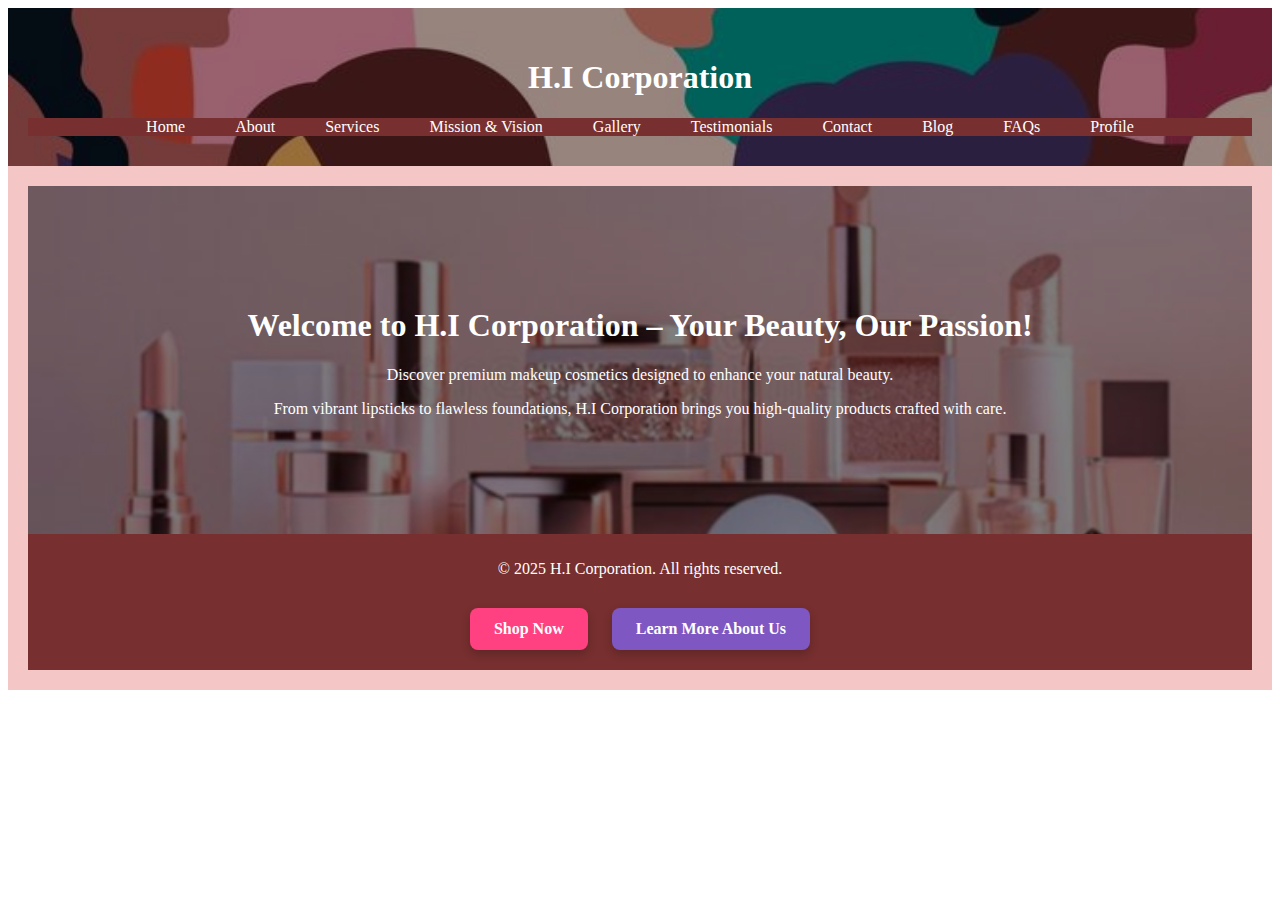
<file: BACARAT, HANIMA G. BSOA-2C/index.html>
<!DOCTYPE html>
<html lang="en">
<head>
  <meta charset="UTF-8">
  <meta name="viewport" content="width=device-width, initial-scale=1.0">
  <title>H.I Corporation</title>
  <link rel="stylesheet" href="css/style.css">
</head>
<body>
  <header>
    <h1>H.I Corporation</h1>
    <nav>
      <ul>
        <li><a href="index.html">Home</a></li>
        <li><a href="about.html">About</a></li>
        <li><a href="products.html">Services</a></li>
        <li><a href="mission-vision.html">Mission & Vision</a></li>
        <li><a href="gallery.html">Gallery</a></li>
        <li><a href="testimonials.html">Testimonials</a></li>
        <li><a href="contact.html">Contact</a></li>
        <li><a href="blog.html">Blog</a></li>
        <li><a href="faqs.html">FAQs</a></li>
        <li><a href="profile.html">Profile</a></li>
      </ul>
    </nav>
  </header>

  <main>
    <section class="hero">
      <h1>Welcome to H.I Corporation – Your Beauty, Our Passion!</h1>
      <p>Discover premium makeup cosmetics designed to enhance your natural beauty.<p>
      <p>From vibrant lipsticks to flawless foundations, H.I Corporation brings you high-quality products crafted with care.<p>
    </section>

  <footer>
    <p>&copy; 2025 H.I Corporation. All rights reserved.</p>
    <div class="buttons">
        <a href="services.html" class="btn">Shop Now</a>
        <a href="about.html" class="btn-secondary">Learn More About Us</a>
      </div>
  </footer>
</body>
</html>
</file>
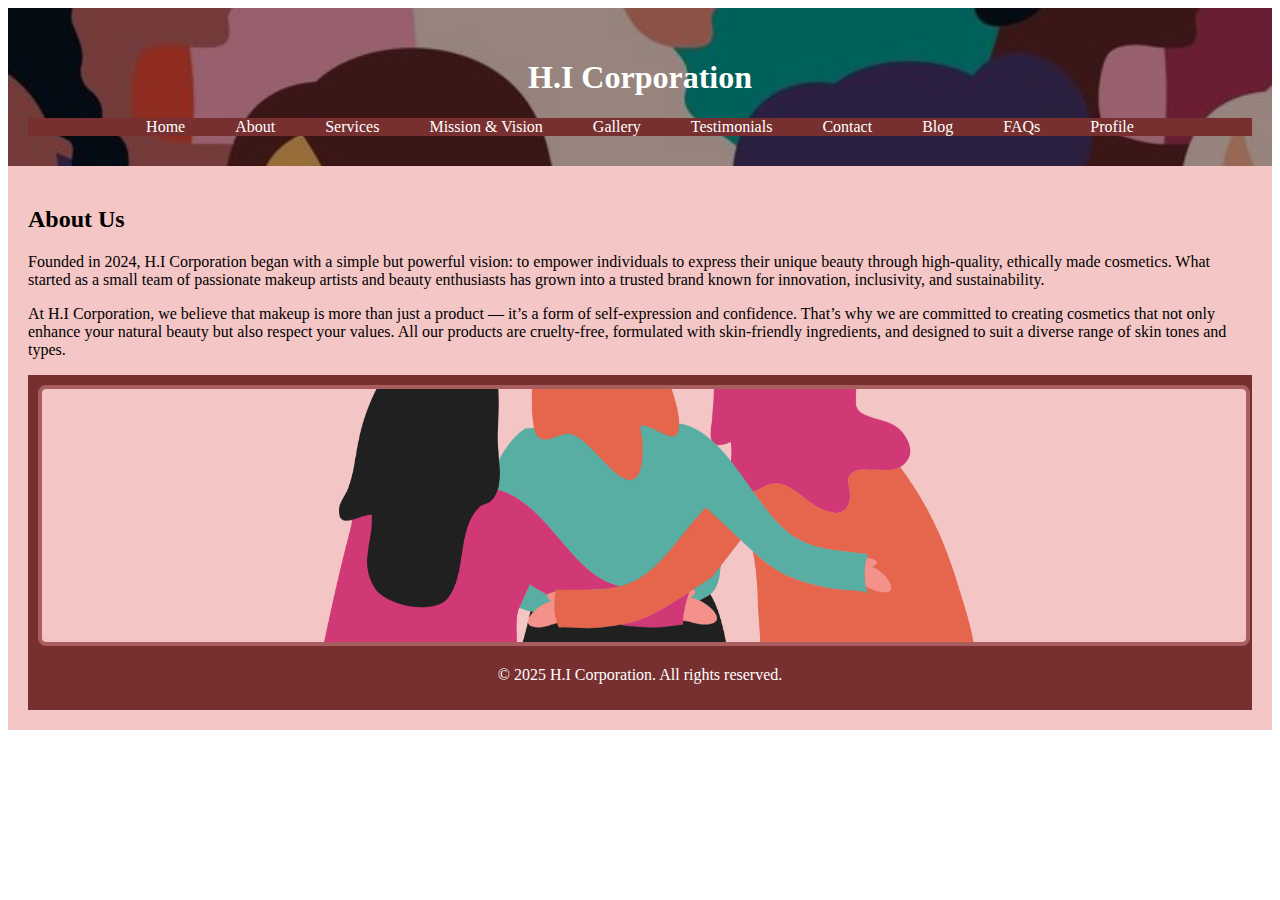
<file: BACARAT, HANIMA G. BSOA-2C/about.html>
<!DOCTYPE html>
<html lang="en">
<head>
  <meta charset="UTF-8">
  <meta name="viewport" content="width=device-width, initial-scale=1.0">
  <title>About Us - H.I Corporation</title>
  <link rel="stylesheet" href="css/style.css">
</head>
<body>
  <header>
    <h1>H.I Corporation</h1>
    <nav>
      <ul>
        <li><a href="index.html">Home</a></li>
        <li><a href="about.html">About</a></li>
        <li><a href="products.html">Services</a></li>
        <li><a href="mission-vision.html">Mission & Vision</a></li>
        <li><a href="gallery.html">Gallery</a></li>
        <li><a href="testimonials.html">Testimonials</a></li>
        <li><a href="contact.html">Contact</a></li>
        <li><a href="blog.html">Blog</a></li>
        <li><a href="faqs.html">FAQs</a></li>
        <li><a href="profile.html">Profile</a></li>
      </ul>
    </nav>
  </header>

  <main>
    <section class="content">
      <h2>About Us</h2>
      <p>Founded in 2024, H.I Corporation began with a simple but powerful vision: to empower individuals to express their unique beauty through high-quality, ethically made cosmetics. What started as a small team of passionate makeup artists and beauty enthusiasts has grown into a trusted brand known for innovation, inclusivity, and sustainability.</p>
      <p>At H.I Corporation, we believe that makeup is more than just a product — it’s a form of self-expression and confidence. That’s why we are committed to creating cosmetics that not only enhance your natural beauty but also respect your values. All our products are cruelty-free, formulated with skin-friendly ingredients, and designed to suit a diverse range of skin tones and types.</p>
    </section>

  <footer>
<div class="about-image">
  <img src="images/team.png" alt="About Image">
</div>

    <p>&copy; 2025 H.I Corporation. All rights reserved.</p>
  </footer>
</body>
</html>
</file>
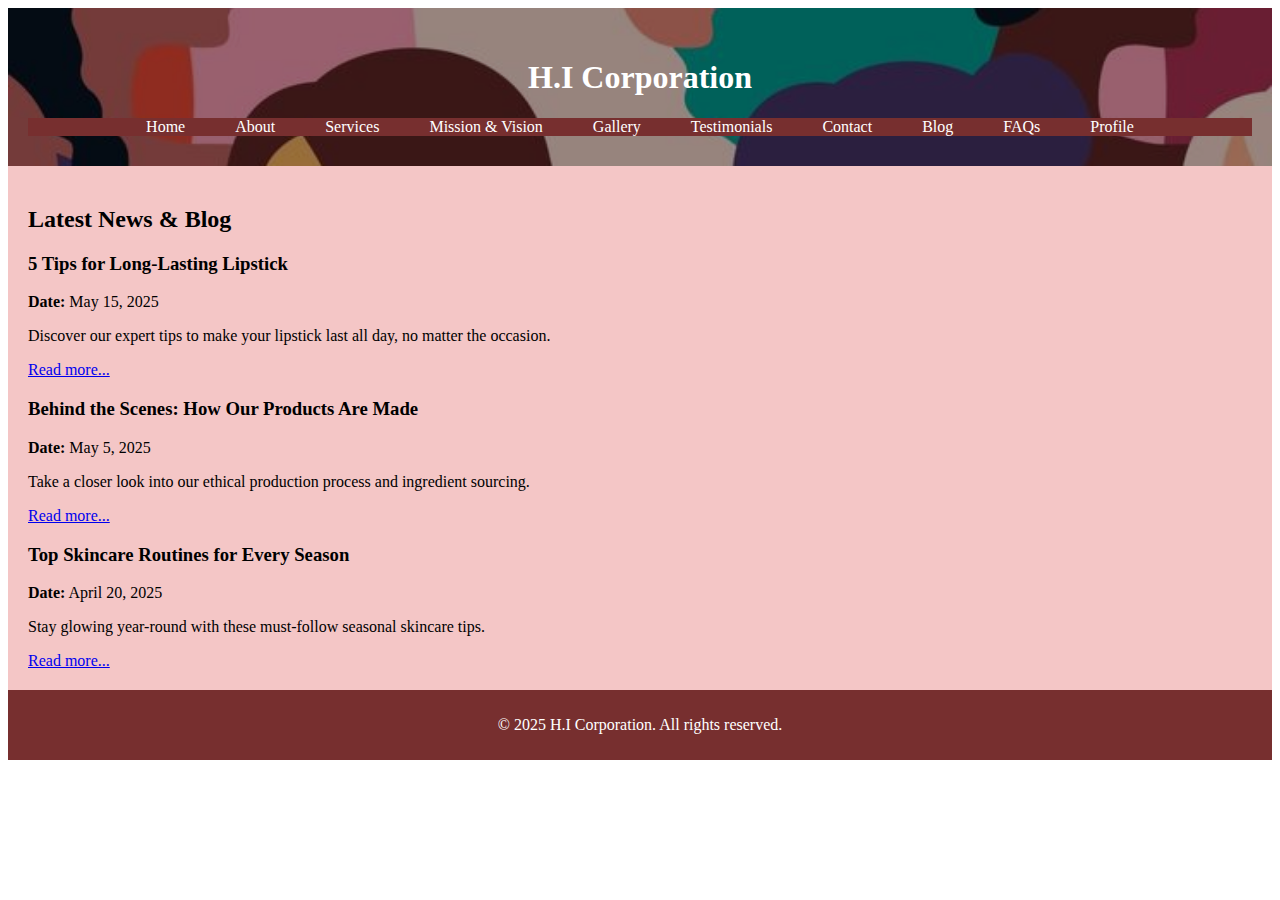
<file: BACARAT, HANIMA G. BSOA-2C/blog.html>
<!DOCTYPE html>
<html lang="en">
<head>
  <meta charset="UTF-8">
  <meta name="viewport" content="width=device-width, initial-scale=1.0">
  <title>Blog - H.I Corporation</title>
  <link rel="stylesheet" href="css/style.css">
</head>
<body>
  <header>
    <h1>H.I Corporation</h1>
    <nav>
      <ul>
        <li><a href="index.html">Home</a></li>
        <li><a href="about.html">About</a></li>
        <li><a href="products.html">Services</a></li>
        <li><a href="mission-vision.html">Mission & Vision</a></li>
        <li><a href="gallery.html">Gallery</a></li>
        <li><a href="testimonials.html">Testimonials</a></li>
        <li><a href="contact.html">Contact</a></li>
        <li><a href="blog.html">Blog</a></li>
        <li><a href="faqs.html">FAQs</a></li>
        <li><a href="profile.html">Profile</a></li>
      </ul>
    </nav>
  </header>

  <main>
    <section class="content">
      <h2>Latest News & Blog</h2>
      <article class="blog-post">
        <h3>5 Tips for Long-Lasting Lipstick</h3>
        <p><strong>Date:</strong> May 15, 2025</p>
        <p>Discover our expert tips to make your lipstick last all day, no matter the occasion.</p>
        <a href="#">Read more...</a>
      </article>

      <article class="blog-post">
        <h3>Behind the Scenes: How Our Products Are Made</h3>
        <p><strong>Date:</strong> May 5, 2025</p>
        <p>Take a closer look into our ethical production process and ingredient sourcing.</p>
        <a href="#">Read more...</a>
      </article>

      <article class="blog-post">
        <h3>Top Skincare Routines for Every Season</h3>
        <p><strong>Date:</strong> April 20, 2025</p>
        <p>Stay glowing year-round with these must-follow seasonal skincare tips.</p>
        <a href="#">Read more...</a>
      </article>
    </section>
  </main>

  <footer>
    <p>&copy; 2025 H.I Corporation. All rights reserved.</p>
  </footer>
</body>
</html>
</file>
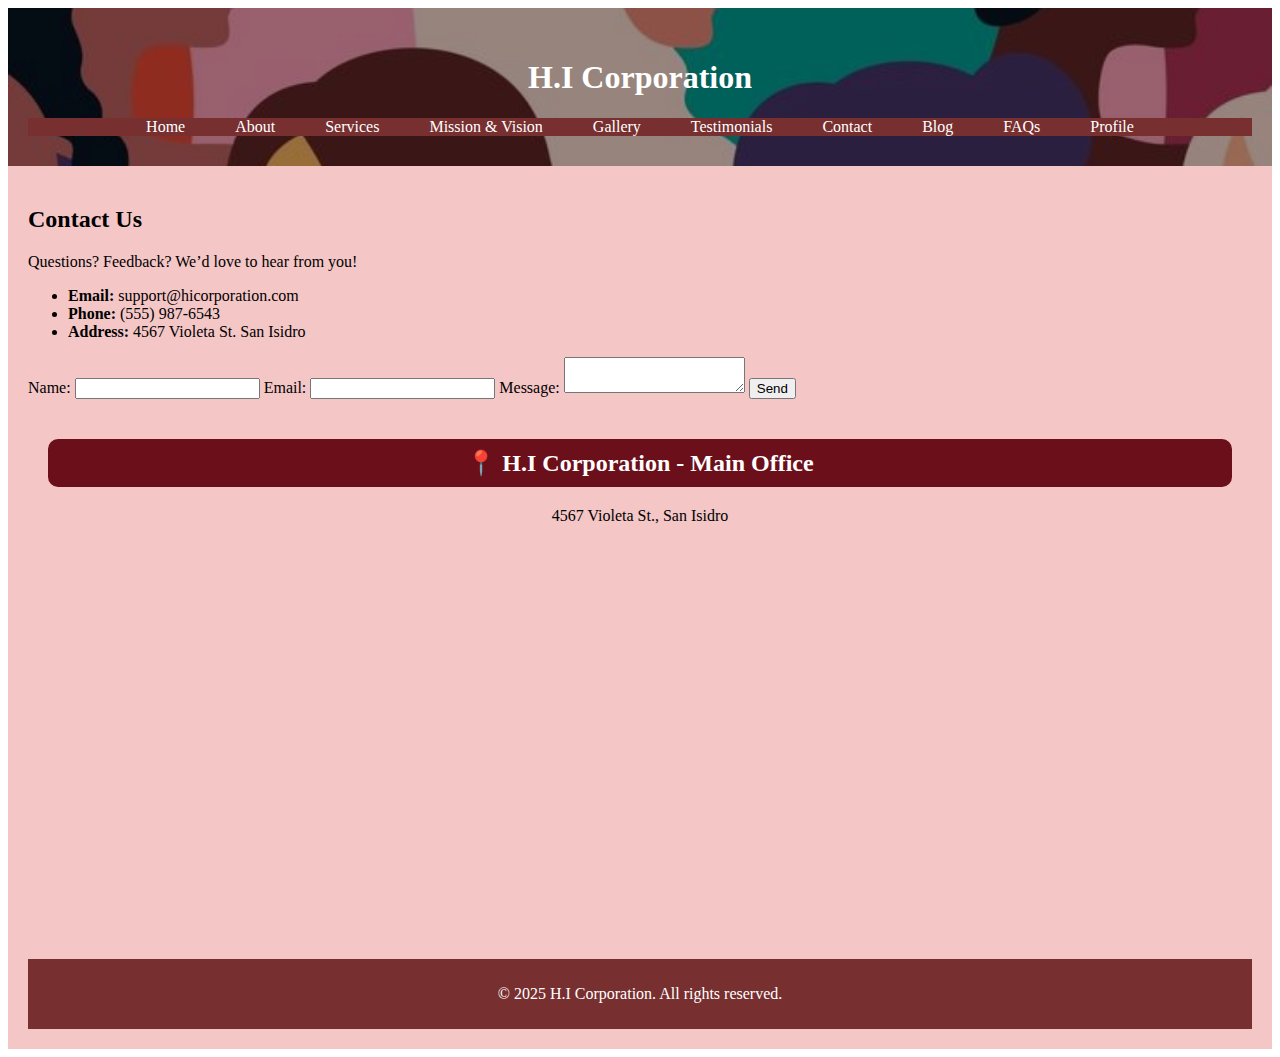
<file: BACARAT, HANIMA G. BSOA-2C/contact.html>
<!DOCTYPE html>
<html lang="en">
<head>
  <meta charset="UTF-8">
  <meta name="viewport" content="width=device-width, initial-scale=1.0">
  <title>Contact - H.I Corporation</title>
  <link rel="stylesheet" href="css/style.css">
</head>
<body>
  <header>
    <h1>H.I Corporation</h1>
    <nav>
      <ul>
        <li><a href="index.html">Home</a></li>
        <li><a href="about.html">About</a></li>
        <li><a href="products.html">Services</a></li>
        <li><a href="mission-vision.html">Mission & Vision</a></li>
        <li><a href="gallery.html">Gallery</a></li>
        <li><a href="testimonials.html">Testimonials</a></li>
        <li><a href="contact.html">Contact</a></li>
        <li><a href="blog.html">Blog</a></li>
        <li><a href="faqs.html">FAQs</a></li>
        <li><a href="profile.html">Profile</a></li>
      </ul>
    </nav>
  </header>

  <main>
    <section class="content">
      <h2>Contact Us</h2>
      <p>Questions? Feedback? We’d love to hear from you!</p>
      <ul>
        <li><strong>Email:</strong> support@hicorporation.com</li>
        <li><strong>Phone:</strong> (555) 987-6543</li>
        <li><strong>Address:</strong> 4567 Violeta St. San Isidro</li>
      </ul>
    </section>

    <section class="contact-form">
      <form>
        <label for="name">Name:</label>
        <input type="text" id="name" name="name" required>

        <label for="email">Email:</label>
        <input type="email" id="email" name="email" required>

        <label for="message">Message:</label>
        <textarea id="message" name="message" required></textarea>

        <button type="submit">Send</button>
      </form>
    </section>

<section class="map-section" style="text-align: center; padding: 20px;">
  <h2 style="color: #fff; background-color: #6b0f1a; padding: 10px; border-radius: 10px;">
    📍 H.I Corporation - Main Office
  </h2>
  <p style="font-size: 16px; margin: 10px 0;">4567 Violeta St., San Isidro</p>
  <iframe
    src="https://www.google.com/maps?q=4567+Violeta+St,+San+Isidro&output=embed"
    width="80%"
    height="400"
    style="border:0; border-radius: 12px;"
    allowfullscreen=""
    loading="lazy"
    referrerpolicy="no-referrer-when-downgrade">
  </iframe>
</section>


  <footer>
    <p>&copy; 2025 H.I Corporation. All rights reserved.</p>
  </footer>
</body>
</html>
</file>
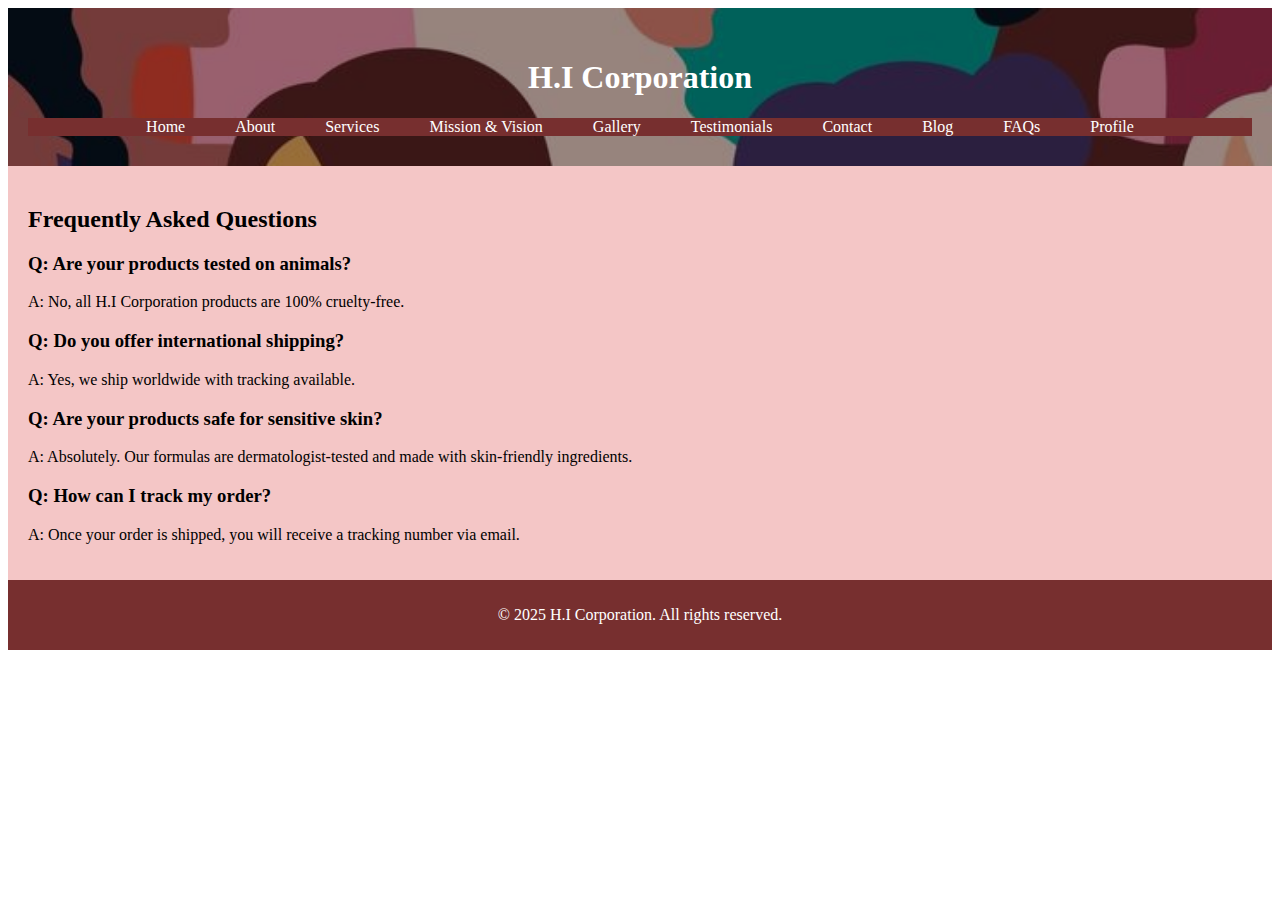
<file: BACARAT, HANIMA G. BSOA-2C/faqs.html>
<!DOCTYPE html>
<html lang="en">
<head>
  <meta charset="UTF-8">
  <meta name="viewport" content="width=device-width, initial-scale=1.0">
  <title>FAQs - H.I Corporation</title>
  <link rel="stylesheet" href="css/style.css">
</head>
<body>
  <header>
    <h1>H.I Corporation</h1>
    <nav>
      <ul>
        <li><a href="index.html">Home</a></li>
        <li><a href="about.html">About</a></li>
        <li><a href="products.html">Services</a></li>
        <li><a href="mission-vision.html">Mission & Vision</a></li>
        <li><a href="gallery.html">Gallery</a></li>
        <li><a href="testimonials.html">Testimonials</a></li>
        <li><a href="contact.html">Contact</a></li>
        <li><a href="blog.html">Blog</a></li>
        <li><a href="faqs.html">FAQs</a></li>
        <li><a href="profile.html">Profile</a></li>
      </ul>
    </nav>
  </header>

  <main>
    <section class="content">
      <h2>Frequently Asked Questions</h2>

      <div class="faq">
        <h3>Q: Are your products tested on animals?</h3>
        <p>A: No, all H.I Corporation products are 100% cruelty-free.</p>
      </div>

      <div class="faq">
        <h3>Q: Do you offer international shipping?</h3>
        <p>A: Yes, we ship worldwide with tracking available.</p>
      </div>

      <div class="faq">
        <h3>Q: Are your products safe for sensitive skin?</h3>
        <p>A: Absolutely. Our formulas are dermatologist-tested and made with skin-friendly ingredients.</p>
      </div>

      <div class="faq">
        <h3>Q: How can I track my order?</h3>
        <p>A: Once your order is shipped, you will receive a tracking number via email.</p>
      </div>

    </section>
  </main>

  <footer>
    <p>&copy; 2025 H.I Corporation. All rights reserved.</p>
  </footer>
</body>
</html>
</file>
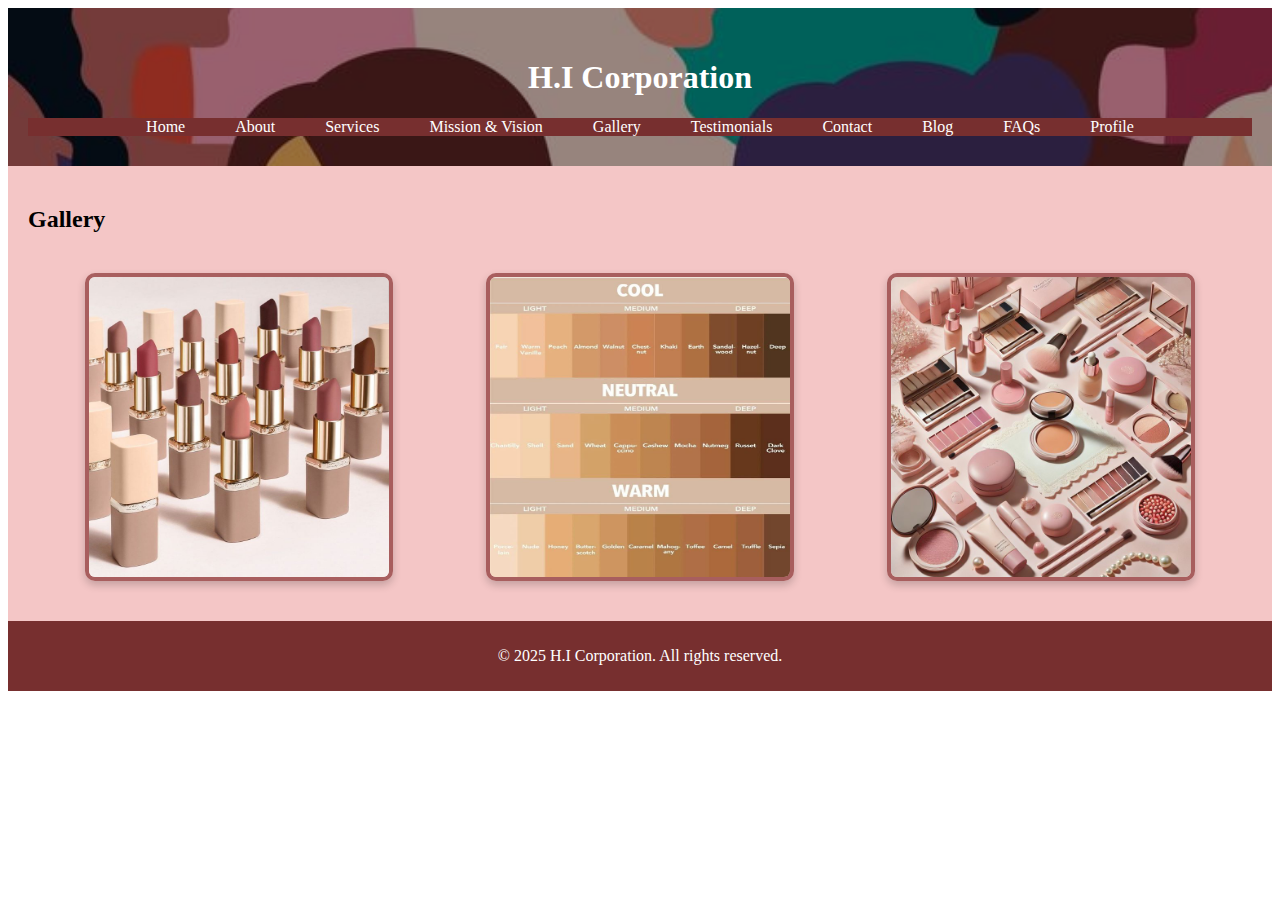
<file: BACARAT, HANIMA G. BSOA-2C/gallery.html>
<!DOCTYPE html>
<html lang="en">
<head>
  <meta charset="UTF-8">
  <meta name="viewport" content="width=device-width, initial-scale=1.0">
  <title>Gallery - H.I Corporation</title>
  <link rel="stylesheet" href="css/style.css">
</head>
<body>
  <header>
    <h1>H.I Corporation</h1>
    <nav>
      <ul>
        <li><a href="index.html">Home</a></li>
        <li><a href="about.html">About</a></li>
        <li><a href="products.html">Services</a></li>
        <li><a href="mission-vision.html">Mission & Vision</a></li>
        <li><a href="gallery.html">Gallery</a></li>
        <li><a href="testimonials.html">Testimonials</a></li>
        <li><a href="contact.html">Contact</a></li>
        <li><a href="blog.html">Blog</a></li>
        <li><a href="faqs.html">FAQs</a></li>
        <li><a href="profile.html">Profile</a></li>
      </ul>
    </nav>
  </header>

  <main>
    <section class="content">
      <h2>Gallery</h2>
    </section>

<section class="gallery">
  <img src="images/lipstickCollection.jpg" alt="Gallery Image 1">
  <img src="images/shades.jpg" alt="Gallery Image 2">
  <img src="images/collection.jpg" alt="Gallery Image 3">
</section>

  </main>

  <footer>
    <p>&copy; 2025 H.I Corporation. All rights reserved.</p>
  </footer>
</body>
</html>
</file>
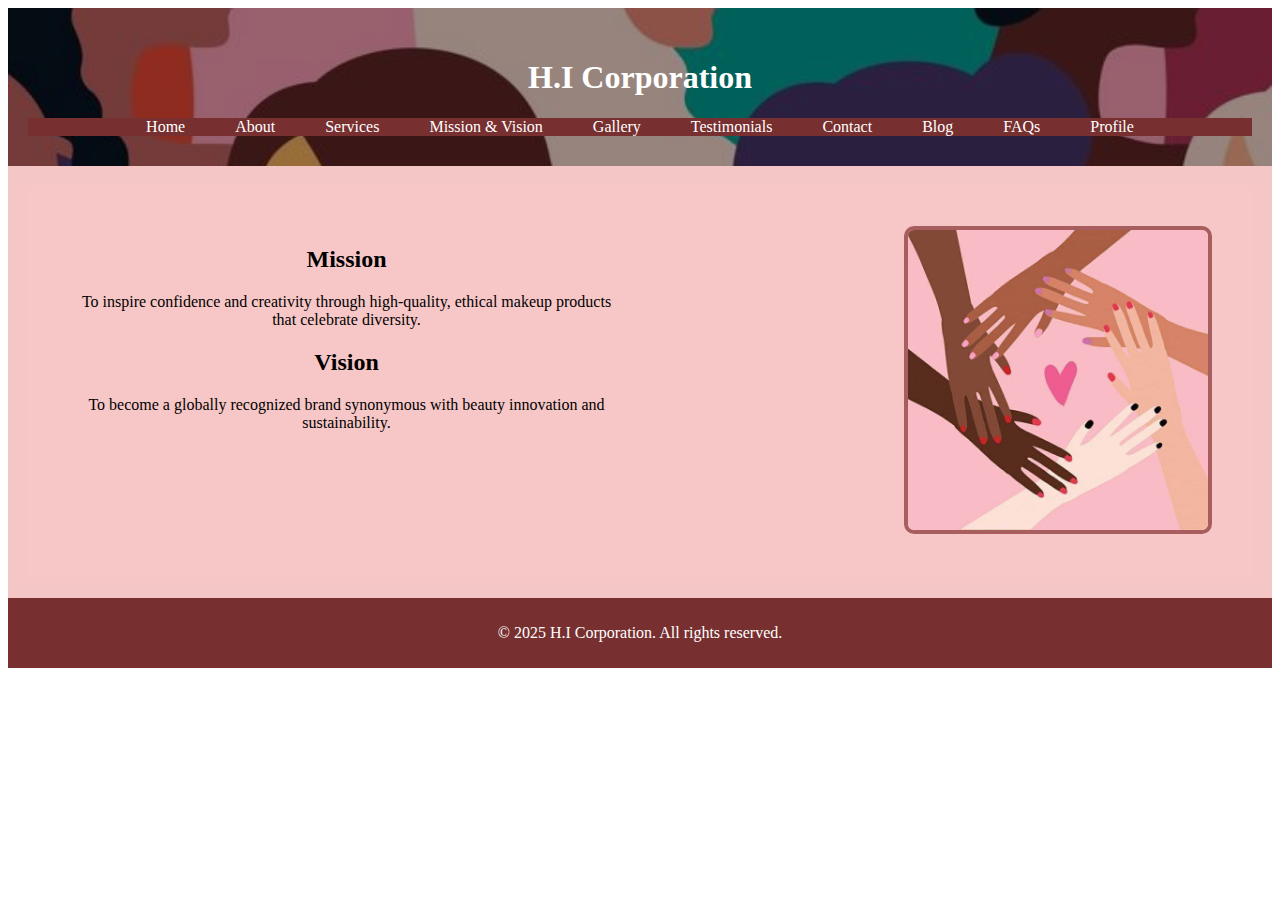
<file: BACARAT, HANIMA G. BSOA-2C/mission-vision.html>
<!DOCTYPE html>
<html lang="en">
<head>
  <meta charset="UTF-8">
  <meta name="viewport" content="width=device-width, initial-scale=1.0">
  <title>Mission & Vision - H.I Corporation</title>
  <link rel="stylesheet" href="css/style.css">
</head>
<body>
  <header>
    <h1>H.I Corporation</h1>
    <nav>
      <ul>
        <li><a href="index.html">Home</a></li>
        <li><a href="about.html">About</a></li>
        <li><a href="products.html">Services</a></li>
        <li><a href="mission-vision.html">Mission & Vision</a></li>
        <li><a href="gallery.html">Gallery</a></li>
        <li><a href="testimonials.html">Testimonials</a></li>
        <li><a href="contact.html">Contact</a></li>
        <li><a href="blog.html">Blog</a></li>
        <li><a href="faqs.html">FAQs</a></li>
        <li><a href="profile.html">Profile</a></li>
      </ul>
    </nav>
  </header>

  <main>
<section class="mission-vision-container">
  <div class="mission-vision-text">
    <h2>Mission</h2>
    <p>To inspire confidence and creativity through high-quality, ethical makeup products that celebrate diversity.</p>

    <h2>Vision</h2>
    <p>To become a globally recognized brand synonymous with beauty innovation and sustainability.</p>
  </div>

  <div class="mission-vision-image">
    <img src="images/mv.jpg" alt="Inspiring beauty and diversity">
  </div>
</section>

  </main>

  <footer>
    <p>&copy; 2025 H.I Corporation. All rights reserved.</p>
  </footer>
</body>
</html>
</file>
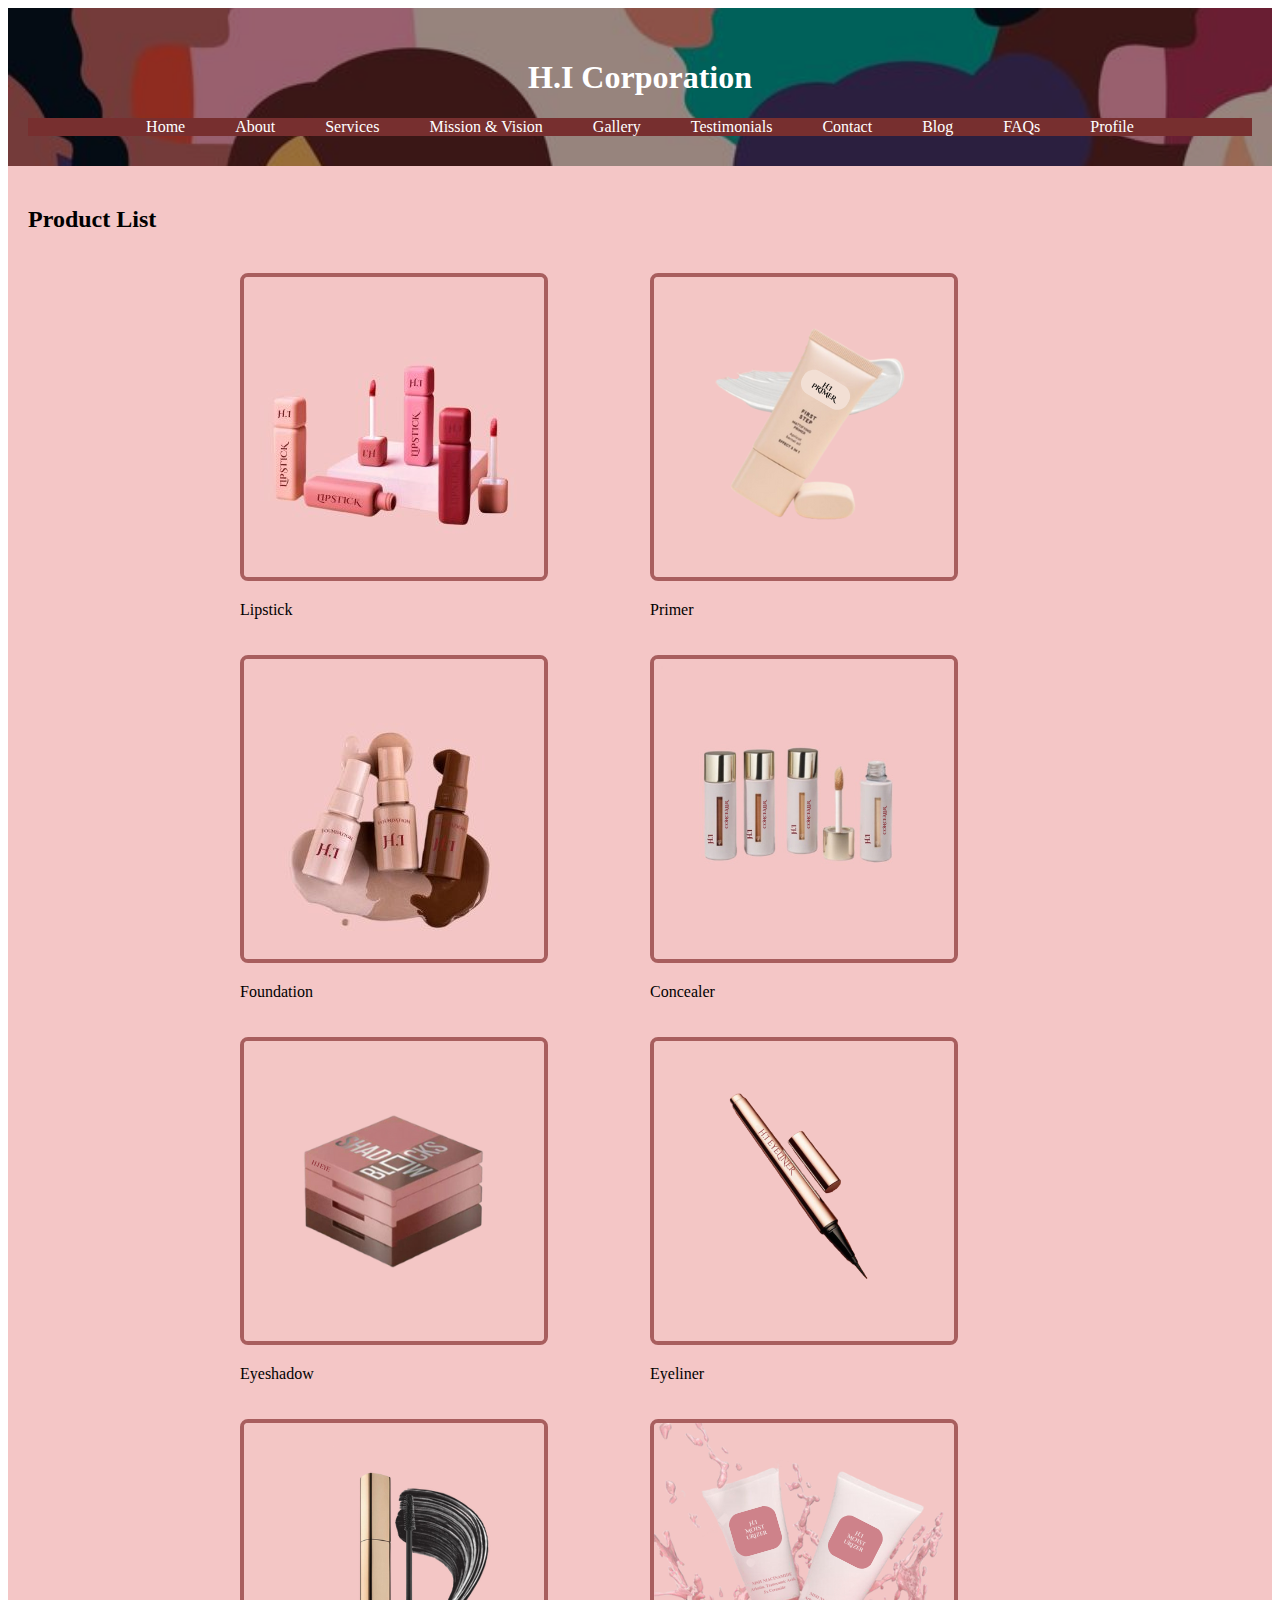
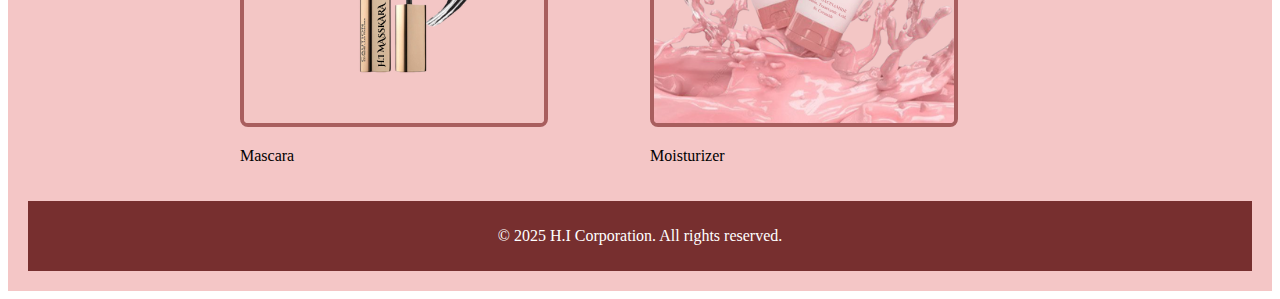
<file: BACARAT, HANIMA G. BSOA-2C/products.html>
<!DOCTYPE html>
<html lang="en">
<head>
  <meta charset="UTF-8">
  <meta name="viewport" content="width=device-width, initial-scale=1.0">
  <title>Services - H.I Corporation</title>
  <link rel="stylesheet" href="css/style.css">
</head>
<body>
  <header>
    <h1>H.I Corporation</h1>
    <nav>
      <ul>
        <li><a href="index.html">Home</a></li>
        <li><a href="about.html">About</a></li>
        <li><a href="products.html">Services</a></li>
        <li><a href="mission-vision.html">Mission & Vision</a></li>
        <li><a href="gallery.html">Gallery</a></li>
        <li><a href="testimonials.html">Testimonials</a></li>
        <li><a href="contact.html">Contact</a></li>
        <li><a href="blog.html">Blog</a></li>
        <li><a href="faqs.html">FAQs</a></li>
        <li><a href="profile.html">Profile</a></li>
      </ul>
    </nav>
  </header>

  <main>
    <section class="content">
      <h2>Product List</h2>
<section class="image-block album">
  <div class="product-card">
    <img src="images/lipstick1.jpg" alt="product 1">
    <p class="product-name">Lipstick</p>
  </div>
  <div class="product-card">
    <img src="images/primer2.png" alt="product 2">
    <p class="product-name">Primer</p>
  </div>
  <div class="product-card">
    <img src="images/foundation3.jpg" alt="product 3">
    <p class="product-name">Foundation</p>
  </div>
  <div class="product-card">
    <img src="images/concealer4.png" alt="product 4">
    <p class="product-name">Concealer</p>
  </div>
  <div class="product-card">
    <img src="images/eyeshadow5.png" alt="product 5">
    <p class="product-name">Eyeshadow</p>
  </div>
  <div class="product-card">
    <img src="images/eyeliner6.png" alt="product 6">
    <p class="product-name">Eyeliner</p>
  </div>
  <div class="product-card">
    <img src="images/mascara7.png" alt="product 7">
    <p class="product-name">Mascara</p>
  </div>
  <div class="product-card">
    <img src="images/moisturizer8.png" alt="product 8">
    <p class="product-name">Moisturizer</p>
  </div>
</section>
    </section>

  <footer>
    <p>&copy; 2025 H.I Corporation. All rights reserved.</p>
  </footer>
</body>
</html>
</file>
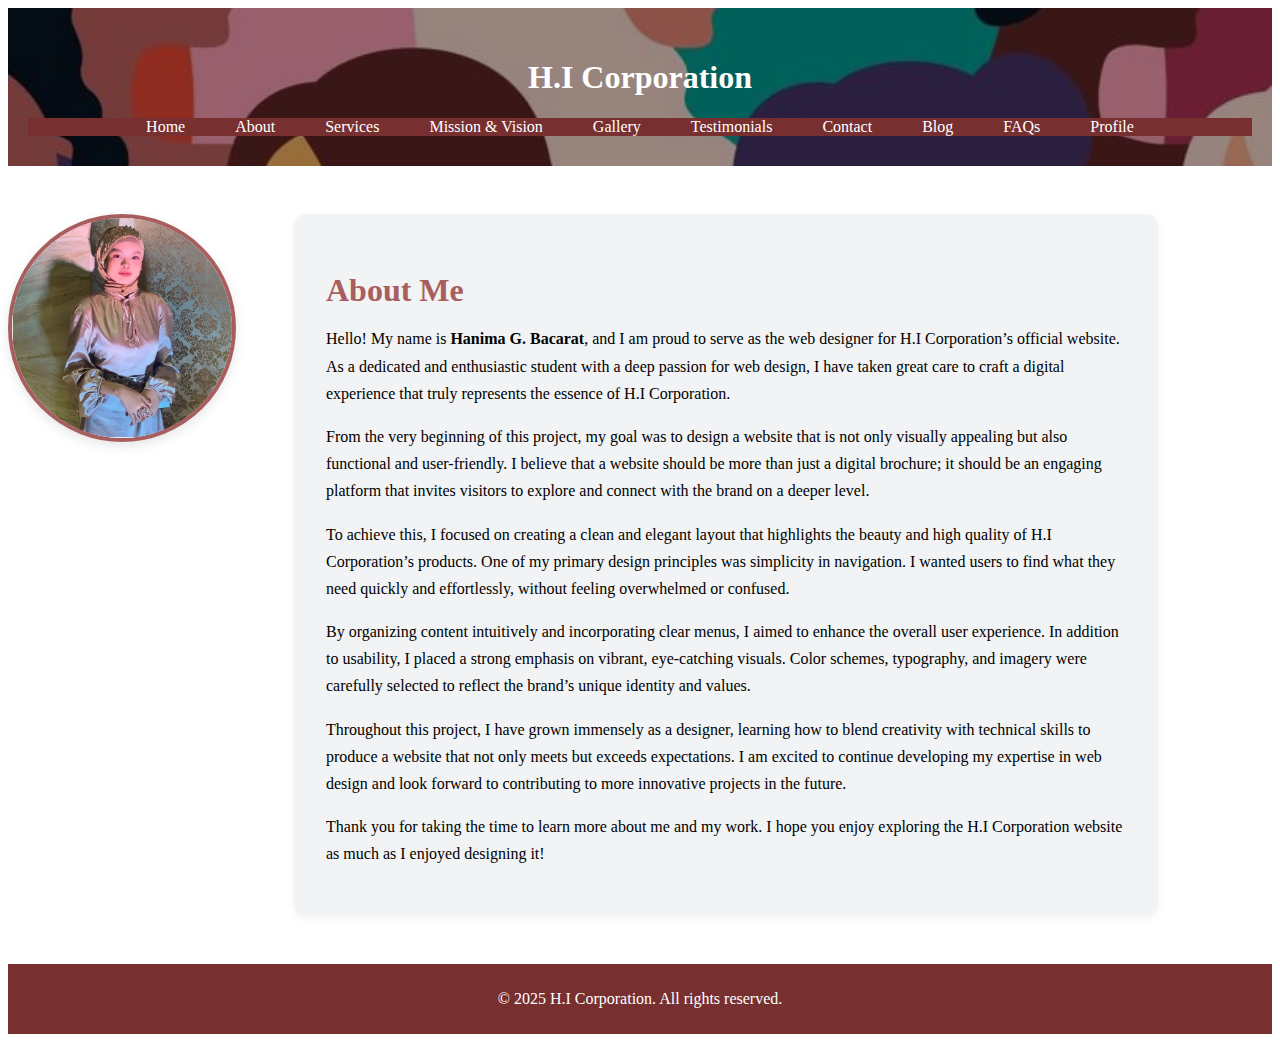
<file: BACARAT, HANIMA G. BSOA-2C/profile.html>
<!DOCTYPE html>
<html lang="en">
<head>
  <meta charset="UTF-8" />
  <meta name="viewport" content="width=device-width, initial-scale=1.0" />
  <title>About Me - H.I Corporation</title>
  <link rel="stylesheet" href="css/style.css" />
  <link href="https://fonts.googleapis.com/css2?family=Inter:wght@400;600;800&display=swap" rel="stylesheet">
</head>
<body>
  <header class="header">
    <div class="container">
      <h1 class="logo">H.I Corporation</h1>
      <nav class="nav">
        <ul>
          <li><a href="index.html">Home</a></li>
          <li><a href="about.html">About</a></li>
          <li><a href="products.html">Services</a></li>
          <li><a href="mission-vision.html">Mission & Vision</a></li>
          <li><a href="gallery.html">Gallery</a></li>
          <li><a href="testimonials.html">Testimonials</a></li>
          <li><a href="contact.html">Contact</a></li>
          <li><a href="blog.html">Blog</a></li>
          <li><a href="faqs.html">FAQs</a></li>
          <li><a href="profile.html" class="active">Profile</a></li>
        </ul>
      </nav>
    </div>
  </header>

  <main class="profile-section">
    <div class="container profile-content">
      <img src="images/hanima.png" alt="Hanima G. Bacarat" class="profile-img">
      <div class="profile-text">
        <h2>About Me</h2>
        <p>Hello! My name is <strong>Hanima G. Bacarat</strong>, and I am proud to serve as the web designer for H.I Corporation’s official website. As a dedicated and enthusiastic student with a deep passion for web design, I have taken great care to craft a digital experience that truly represents the essence of H.I Corporation.</p>
        <p>From the very beginning of this project, my goal was to design a website that is not only visually appealing but also functional and user-friendly. I believe that a website should be more than just a digital brochure; it should be an engaging platform that invites visitors to explore and connect with the brand on a deeper level.</p>
        <p>To achieve this, I focused on creating a clean and elegant layout that highlights the beauty and high quality of H.I Corporation’s products. One of my primary design principles was simplicity in navigation. I wanted users to find what they need quickly and effortlessly, without feeling overwhelmed or confused.</p>
        <p>By organizing content intuitively and incorporating clear menus, I aimed to enhance the overall user experience. In addition to usability, I placed a strong emphasis on vibrant, eye-catching visuals. Color schemes, typography, and imagery were carefully selected to reflect the brand’s unique identity and values.</p>
        <p>Throughout this project, I have grown immensely as a designer, learning how to blend creativity with technical skills to produce a website that not only meets but exceeds expectations. I am excited to continue developing my expertise in web design and look forward to contributing to more innovative projects in the future.</p>
        <p>Thank you for taking the time to learn more about me and my work. I hope you enjoy exploring the H.I Corporation website as much as I enjoyed designing it!</p>
      </div>
    </div>
  </main>

  <footer class="footer">
    <div class="container">
      <p>&copy; 2025 H.I Corporation. All rights reserved.</p>
    </div>
  </footer>
</body>
</html>
</file>
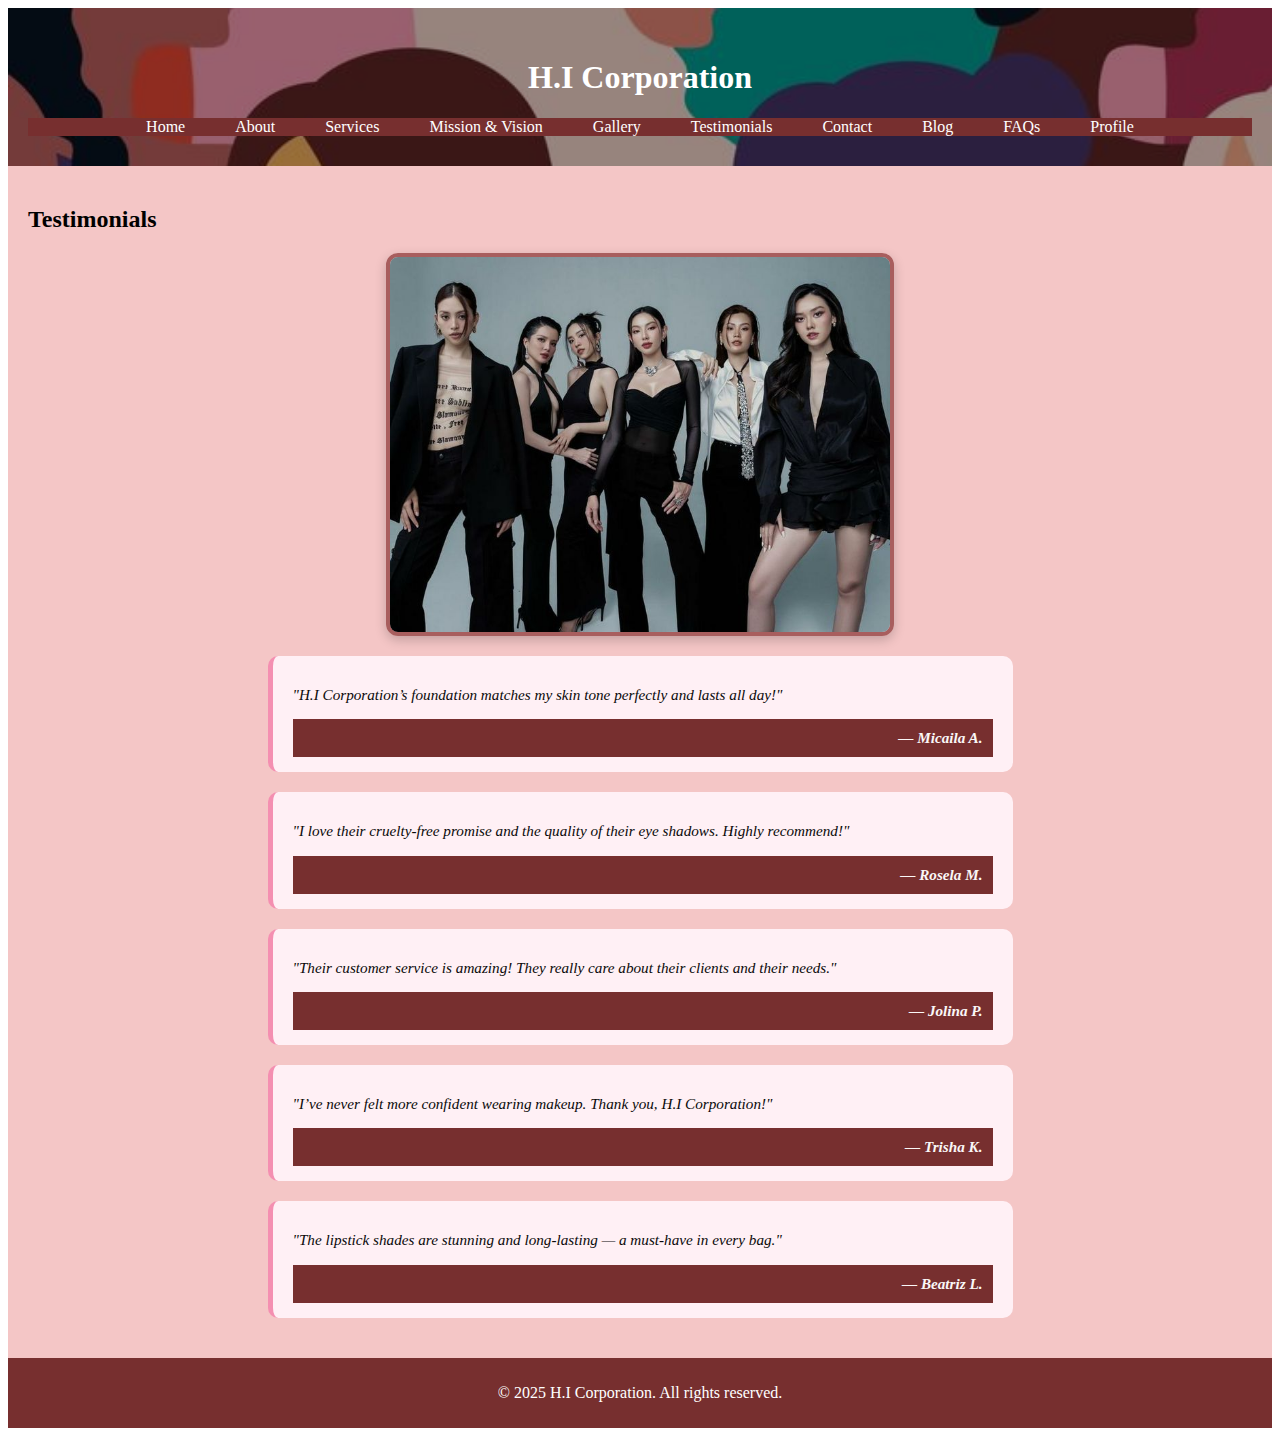
<file: BACARAT, HANIMA G. BSOA-2C/testimonials.html>
<!DOCTYPE html>
<html lang="en">
<head>
  <meta charset="UTF-8">
  <meta name="viewport" content="width=device-width, initial-scale=1.0">
  <title>Testimonials - H.I Corporation</title>
  <link rel="stylesheet" href="css/style.css">
</head>
<body>
  <header>
    <h1>H.I Corporation</h1>
    <nav>
      <ul>
        <li><a href="index.html">Home</a></li>
        <li><a href="about.html">About</a></li>
        <li><a href="products.html">Services</a></li>
        <li><a href="mission-vision.html">Mission & Vision</a></li>
        <li><a href="gallery.html">Gallery</a></li>
        <li><a href="testimonials.html">Testimonials</a></li>
        <li><a href="contact.html">Contact</a></li>
        <li><a href="blog.html">Blog</a></li>
        <li><a href="faqs.html">FAQs</a></li>
        <li><a href="profile.html">Profile</a></li>
      </ul>
    </nav>
  </header>

<main>
  <section class="content">
    <h2>Testimonials</h2>

    <div class="testimonial-image-center">
      <img src="images/customers.jpg" alt="Happy customers">
    </div>

    <blockquote>
      <p>"H.I Corporation’s foundation matches my skin tone perfectly and lasts all day!"</p>
      <footer>— Micaila A.</footer>
    </blockquote>
    <blockquote>
      <p>"I love their cruelty-free promise and the quality of their eye shadows. Highly recommend!"</p>
      <footer>— Rosela M.</footer>
    </blockquote>
    <blockquote>
      <p>"Their customer service is amazing! They really care about their clients and their needs."</p>
      <footer>— Jolina P.</footer>
    </blockquote>
    <blockquote>
      <p>"I’ve never felt more confident wearing makeup. Thank you, H.I Corporation!"</p>
      <footer>— Trisha K.</footer>
    </blockquote>
    <blockquote>
      <p>"The lipstick shades are stunning and long-lasting — a must-have in every bag."</p>
      <footer>— Beatriz L.</footer>
    </blockquote>
  </section>
</main>

  <footer>
    <p>&copy; 2025 H.I Corporation. All rights reserved.</p>
  </footer>
</body>
</html>
</file>
<file: BACARAT, HANIMA G. BSOA-2C/css/style.css>
:root {
  --light-rose: #F4C6C6;
  --soft-rose: #D98F8F;
  --warm-mauve: #A85E5E;
  --brick-red: #772F2F;
  --deep-maroon: #551010;
  --dark-burgundy: #3B0000;
}

.hero {
  background-image: url('../images/background.jpg');
  background-size: cover;
  background-repeat: no-repeat;
  background-position: center;
  padding: 100px 20px;
  position: relative;
  color: #fff;
  text-align: center;
}

.hero::before {
  content: "";
  position: absolute;
  top: 0;
  left: 0;
  width: 100%;
  height: 100%;
  background: rgba(0, 0, 0, 0.5); /* Dark overlay */
  z-index: 1;
}

.hero * {
  position: relative;
  z-index: 2;
}

/* Container for both buttons */
.buttons {
  margin-top: 20px;
}

/* General button styles */
.btn, .btn-secondary {
  display: inline-block;
  padding: 12px 24px;
  margin: 10px;
  text-decoration: none;
  font-weight: bold;
  border-radius: 8px;
  font-size: 16px;
  transition: background-color 0.3s ease, color 0.3s ease;
  box-shadow: 0 4px 10px rgba(0,0,0,0.2);
}

/* Primary button - Shop Now */
.btn {
  background-color: #ff4081; /* bright pink */
  color: white;
}

.btn:hover {
  background-color: #e91e63;
  color: #fff;
}

/* Secondary button - Learn More */
.btn-secondary {
  background-color: #7e57c2; /* violet */
  color: white;
}

.btn-secondary:hover {
  background-color: #5e35b1;
  color: #fff;
}

.about-section {
  text-align: justify;
  padding: 40px;
}

.album {
  display: grid;
  grid-template-columns: repeat(2, 1fr); /* 2 columns */
  gap: 20px;
  padding: 20px;
  max-width: 800px;
  margin: 0 auto;
}

.person-card {
  text-align: center;
}

.person-card img {
  width: 100%;
  max-width: 300px;
  height: auto;
  border-radius: 10px;
  box-shadow: 0 4px 8px rgba(0,0,0,0.1);
}

.person-name {
  margin-top: 10px;
  font-weight: bold;
  font-size: 1.1em;
}

.mission-vision-container {
  display: flex;
  justify-content: space-between;
  align-items: flex-start;
  gap: 30px;
  padding: 40px;
  background-color: #f7c7c7;
}

.mission-vision-text {
  flex: 1;
  text-align: center;
}

.mission-vision-image {
  flex: 1;
  text-align: right;
}

.mission-vision-image img {
  max-width: 300px;
  height: auto;
  border-radius: 10px;
}

.gallery {
  display: grid;
  grid-template-columns: repeat(3, 1fr);
  gap: 20px;
  padding: 20px;
  justify-items: center;
}

.gallery img {
  width: 100%;
  max-width: 300px;
  height: 300px;
  border-radius: 10px;
  box-shadow: 0 4px 8px rgba(0,0,0,0.2);
}

/* Center image and resize */
.testimonial-image-center {
  display: flex;
  justify-content: center;
  margin: 20px 0;
}

.testimonial-image-center img {
  width: 60%;
  max-width: 500px;
  height: auto;
  border-radius: 12px;
  box-shadow: 0 4px 12px rgba(0, 0, 0, 0.2);
}

/* Blockquotes */
blockquote {
  background-color: #fff0f5;
  color: rgb(10, 10, 10);
  padding: 15px 20px;
  margin: 20px auto;
  width: 90%;
  max-width: 700px;
  border-left: 5px solid #f48fb1;
  border-radius: 10px;
  font-style: italic;
  font-size: 0.95rem;
}

blockquote footer {
  text-align: right;
  margin-top: 10px;
  font-weight: bold;
  color: #faf7f7;
}

.profile-section {
  padding: 3rem 0;
  background: #ffffff;
}

.profile-content {
  display: flex;
  flex-direction: column;
  align-items: center;
  text-align: center;
}

.profile-text {
  max-width: 800px;
  background: #f1f3f5;
  padding: 2rem;
  border-radius: 12px;
  box-shadow: 0 2px 10px rgba(0, 0, 0, 0.05);
}

.profile-text h2 {
  font-size: 2rem;
  margin-bottom: 1rem;
  color: #a85e5e;
}

.profile-text p {
  line-height: 1.7;
  margin-bottom: 1rem;
}

.profile-img {
  width: 220px; /* increased size */
  height: 220px; /* increased size */
  object-fit: cover;
  border-radius: 50%;
  margin-bottom: 1.5rem;
  box-shadow: 0 4px 12px rgba(0, 0, 0, 0.1);
}

@media (min-width: 768px) {
  .profile-content {
    flex-direction: row;
    align-items: flex-start;
    text-align: left;
    gap: 3rem;
  }

  .profile-img {
    margin-bottom: 0;
  }

  .profile-text {
    margin-left: 10px; /* moves the text a bit to the right */
  }
}



/* Header with background image and overlay */
header {
  background: url('../images/header.jpg') center/cover no-repeat, var(--deep-maroon); /* fallback color */
  position: relative;
  color: #fff;
  padding: 30px 20px;
  text-align: center;
}

/* Dark overlay on top of background image */
header::before {
  content: "";
  position: absolute;
  top: 0; left: 0;
  width: 100%; height: 100%;
  background: rgba(0, 0, 0, 0.4); /* semi-transparent dark overlay */
  z-index: 1;
}

/* Ensure header content stays above the overlay */
header * {
  position: relative;
  z-index: 2;
}

/* Footer styling */
footer {
  background-color: var(--brick-red);
  color: #fff;
  padding: 10px;
  text-align: center;
}


/* Navigation */
nav ul {
  list-style: none;
  padding: 0;
  display: flex;
  justify-content: center;
  gap: 20px;
  background-color: var(--brick-red);
  margin: 0;
}

nav a {
  text-decoration: none;
  color: white;
  padding: 10px 15px;
  transition: background 0.3s;
}

nav a:hover {
  background-color: var(--soft-rose);
  color: var(--dark-burgundy);
}

/* Main content */
main {
  padding: 20px;
  background-color: var(--light-rose);
}

/* Images */
img {
  max-width: 100%;
  height: auto;
  border: 4px solid var(--warm-mauve);
  border-radius: 8px;
}
</file>
